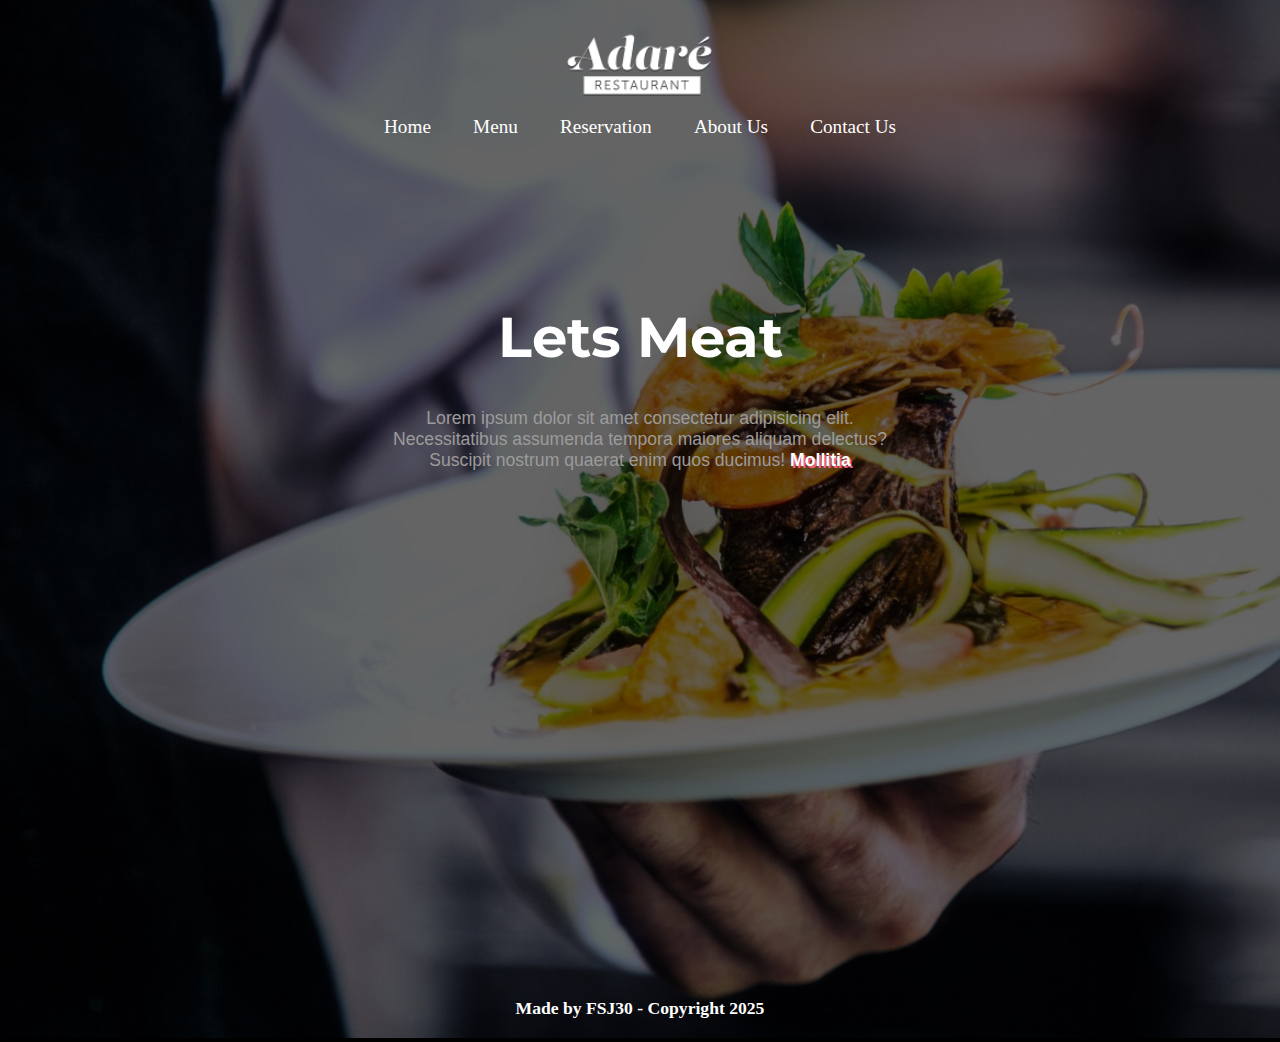
<file: index.html>
<!DOCTYPE html>
<html lang="en">
  <head>
    <meta charset="UTF-8" />
    <meta name="viewport" content="width=device-width, initial-scale=1.0" />
    <title>Adare Restaurant</title>
    <link rel="stylesheet" href="./HTML-CSS/css/styles.css" class="css" />
  </head>
  <body>
    <div class="container">
      <header class="header">
        <section class="img-container">
          <img
            src="./HTML-CSS/assets/Image/logo-adare-restaurant.png"
            alt="image-logo-adare-restaurant"
            class="img-logo"
          />
        </section>

        <nav class="navbar">
          <a href="#" class="nav-item">Home</a>
          <a href="#" class="nav-item">Menu</a>
          <a href="#" class="nav-item">Reservation</a>
          <a href="#" class="nav-item">About Us</a>
          <a href="#" class="nav-item">Contact Us</a>
        </nav>
      </header>

      <main class="main-container">
        <section class="main-text-container">
          <h1 class="main-text">Lets Meat</h1>
          <article>
            <p>
              Lorem ipsum dolor sit amet consectetur adipisicing elit.
              Necessitatibus assumenda tempora maiores aliquam delectus?
              Suscipit nostrum quaerat enim quos ducimus!
              <strong><a href="#">Mollitia</a></strong>
            </p>
          </article>
        </section>
        <section class="maps-container">
          <iframe
            class="maps"
            src="https://www.google.com/maps/embed?pb=!1m18!1m12!1m3!1d15505.133141222444!2d-89.23318862915042!3d13.701284948421128!2m3!1f0!2f0!3f0!3m2!1i1024!2i768!4f13.1!3m3!1m2!1s0x8f6330410936858f%3A0x15d42e2cc882d6f0!2sPlaza%20Salvador%20del%20Mundo!5e0!3m2!1sen!2ssv!4v1750120134012!5m2!1sen!2ssv"
            style="border: 0"
            allowfullscreen=""
            loading="lazy"
            referrerpolicy="no-referrer-when-downgrade"
          ></iframe>
        </section>
      </main>

      <footer class="footer">
        <h4>Made by FSJ30 - Copyright 2025</h4>
      </footer>
    </div>
  </body>
</html>
</file>
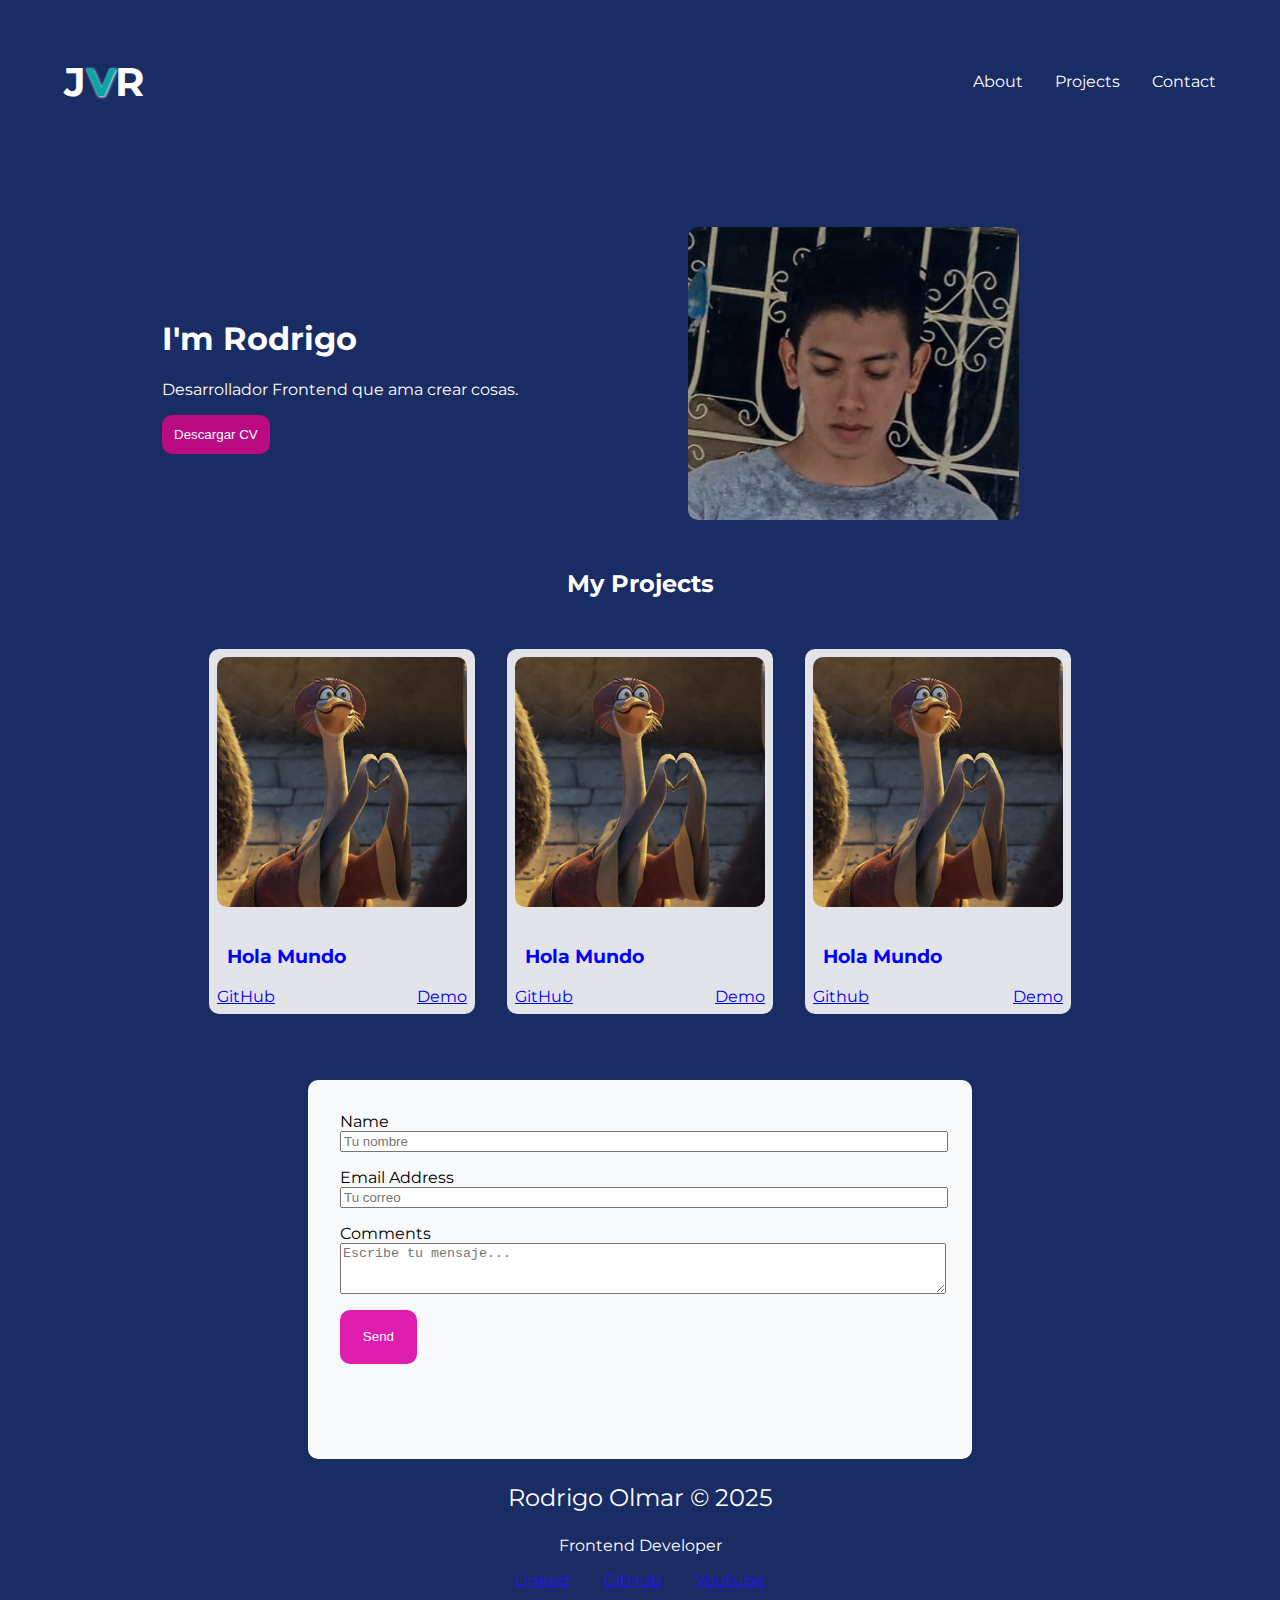
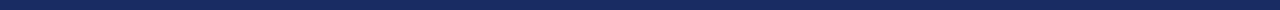
<file: Testcito/index_roto.html>
<!DOCTYPE html>
<html lang="es">
  <head>
    <meta charset="UTF-8" />
    <meta name="viewport" content="width=device-width, initial-scale=1.0" />
    <title>Portfolio Roto</title>
    <link rel="stylesheet" href="./styles_roto.css" />
  </head>
  <body class="main-body">
    <div class="wraper">
      <header class="top-header">
        <nav class="nabar">
          <section class="logo-section">
            <h2 class="logo-text">J<span>V</span>R</h2>
          </section>
          <ul class="nav-menu">
            <li><a href="#" class="hola">About</a></li>
            <li><a href="#" class="hola">Projects</a></li>
            <li><a href="#" class="hola">Contact</a></li>
          </ul>
        </nav>
      </header>

      <main class="main-ctn">
        <section class="biografia">
          <h1 class="typing">I'm Rodrigo</h1>
          <p class="descript">Desarrollador Frontend que ama crear cosas.</p>
          <a href="#"><button class="boton">Descargar CV</button></a>
        </section>

        <section class="foto-container">
          <img class="foto" src="./no soy asi.jpeg" alt="foto pato" />
        </section>
      </main>

      <section class="mis-proyectos">
        <div class="projects-header">
          <h2 class="centered">My Projects</h2>
        </div>

        <div class="grid-container">
          <article class="projectcard">
            <div>
              <img class="img-top" src="./foto-pato.jpg" />
            </div>
            <div class="cardcontent">
              <h3>Hola Mundo</h3>
              <div class="enlaces">
                <a href="#">GitHub</a>
                <a href="#">Demo</a>
              </div>
            </div>
          </article>

          <article class="projectcard">
            <div>
              <img class="img-top" src="./foto-pato.jpg" />
            </div>
            <div class="cardcontent">
              <h3>Hola Mundo</h3>
              <div class="enlaces">
                <a href="#">GitHub</a>
                <a href="#">Demo</a>
              </div>
            </div>
          </article>

          <article class="projectcard">
            <div>
              <img class="img-top" src="./foto-pato.jpg" />
            </div>
            <div class="cardcontent">
              <h3>Hola Mundo</h3>
              <div class="enlaces">
                <a href="#">Github</a>
                <a href="#">Demo</a>
              </div>
            </div>
          </article>
        </div>
      </section>

      <section class="contacto">
        <form class="formulario">
          <label>Name</label>
          <input type="text" class="inpt" placeholder="Tu nombre" />

          <label>Email Address</label>
          <input type="email" class="inpt" placeholder="Tu correo" />

          <label>Comments</label>
          <textarea
            class="inpt"
            rows="3"
            cols="4"
            placeholder="Escribe tu mensaje..."
          ></textarea>

          <input type="submit" class="bt-submit" value="Send" />
        </form>
      </section>

      <footer class="footer-section">
        <p class="footer-text">Rodrigo Olmar © 2025</p>
        <p class>Frontend Developer</p>
        <div class="redes-sociales">
          <a href="#">Linked</a>
          <a href="#">GitHub</a>
          <a href="#">Youtube</a>
        </div>
      </footer>
    </div>
  </body>
</html>
</file>
<file: HTML-CSS/css/styles.css>
@import url("https://fonts.googleapis.com/css2?family=Montserrat:ital,wght@0,100..900;1,100..900&display=swap");

:root {
  --primary-color: #f56084;
}
/* GLOBALES */
html {
  margin: 0;
  padding: 0;
}

body {
  background-image: url(../assets/Image/background-adare-restaurant.jpg);
  background-size: cover;
}

.container {
  margin-left: auto;
  margin-right: auto;
  width: 80vw;
  text-align: center;
}

/* HEADER */
.container .header {
  text-align: center;
  height: 20vh;
}

/* IMG-LOGO*/
.container .header .img-container {
  height: 12vh;
  display: flex;
  justify-content: center;
}

.container .header .img-container .img-logo {
  height: 10vh;
}

/* NAVBAR*/
.container .header .navbar {
  display: flex;
  justify-content: space-between;
  width: 40vw;
  margin: 0 auto;
}

.container .header .navbar .nav-item {
  color: white;
  text-decoration: none;
  font-size: 1.2em;
  transition: 0.3s ease-in-out;
}

.container .header .navbar .nav-item:hover {
  animation: navItemHover 0.3s forwards;
}

@keyframes navItemHover {
  0% {
    color: white;
    text-decoration: none;
    font-size: 1.2em;
  }
  100% {
    color: var(--primary-color);
    text-decoration: underline;
    font-size: 1.4em;
  }
}

/* MAIN-CONTAINER */
.container .main-container {
  margin-top: 5vh;
}

.container .main-container .main-text-container {
  color: white;
  padding: 2rem;
}

.container .main-container .main-text-container .main-text {
  font-family: "Montserrat", sans-serif;
  font-size: 3.5em;
  transition: all 0.3s;
}

/* MAIN HOVER*/
.container .main-container .main-text-container .main-text:hover {
  text-shadow: 0.05em 0.05em var(--primary-color);
}

/* MAIN ARTICLE */
.container .main-container .main-text-container article {
  margin: 0 auto;
  max-width: 40vw;
}

.container .main-container .main-text-container article p {
  color: rgb(156, 155, 155);
  font-family: Arial, Helvetica, sans-serif;
  font-size: 1.1em;
}

.container .main-container .main-text-container article p strong a {
  text-decoration: none;
  color: white;
  text-shadow: 0.1em 0.1em #f56084;
}

/* MAIN MAPS */
.container .main-container .maps-container .maps {
  height: 50vh;
  width: 68vw;
}

/* FOOTER */
.container .footer {
  color: white;
}

.container .footer h4 {
  font-size: 1.1em;
}
</file>
<file: Testcito/styles_roto.css>
@import url("https://fonts.googleapis.com/css2?family=Montserrat&display=swap");

/* GLOBALES */
.main-body {
  background-color: #192c63;
  font-family: "Montserrat", sans-serif;
  color: #fff;
  margin: 0;
  padding: 0;
}

/* WRAPER HEADER */
.wraper {
  width: 90%;
  margin: 0 auto;
}

.wraper .top-header .nabar {
  display: flex;
  justify-content: space-between;
  align-items: center;
  padding: 1.5rem 0;
}

.wraper .top-header .nabar .logo-section .logo-text {
  font-size: 2.5em;
}
.wraper .top-header .nabar .logo-section .logo-text span {
  color: rgb(10, 165, 165);
  text-shadow: 1px 1px 3px white;
}

.wraper .top-header .nabar .nav-menu{
  list-style: none;
  display: flex;
  gap: 2rem;
  padding: 0;
  transition: 0.3s ease-in-out;
}

.wraper .top-header .nabar .nav-menu .hola{
  color: white;
  text-decoration: none;
}

.wraper .top-header .nabar .nav-menu .hola:hover{
   animation: menuNav 0.3s forwards;
}

@keyframes menuNav {
  to {
    color: #bb0b83;
    text-decoration: underline;
    font-size: 1.4em;
  }
}

/* WRAPER MAIN-CTN */
.wraper .main-ctn {
  display: grid;
  grid-template-columns: 1fr 1fr;
  gap: 3rem;
  align-items: center;
  margin-top: 4rem;
}

.wraper .main-ctn .biografia {
  margin: 0 auto;
}

.wraper .main-ctn .biografia .typing {
  overflow: hidden;
  border-right: 2px white;
  animation: typing 2s steps(25);
}
@keyframes typing {
  to {
    width: 100%;
  }
}

.wraper .main-ctn .biografia .boton {
  background: #bb0b83;
  color: white;
  padding: 12px;
  border: none;
  cursor: pointer;
  border-radius: 10px;
}

.wraper .main-ctn .foto-container .foto {
  width: 60%;
  border-radius: 10px;
  margin: 0 1.5em 0 1.5em;
  transition: all 0.5s ease-in-out;
  
}

.wraper .main-ctn .foto-container .foto:hover{
  text-shadow: 5px 5px 0.3s rgb(234, 74, 100);
}

/* WRAPER MIS PROYECTOS */

.wraper .mis-proyectos .projects-header .centered {
  padding-top: 25px;
  padding-bottom: 15px;
  text-align: center;
}

.wraper .mis-proyectos .grid-container {
  width: 100%;
  display: flex;
  justify-content: center;
  margin-bottom: 50px;
}

.wraper .mis-proyectos .grid-container .projectcard {
  color: blue;
  margin: 16px;
  background-color: #e2e4ea;
  padding: 8px;
  width: 250px;
  border-radius: 10px;
}

.wraper .mis-proyectos .grid-container .projectcard .img-top {
  width: 100%;
  margin-bottom: 15px;
  border-radius: 10px;
}

.wraper .mis-proyectos .grid-container .projectcard .cardcontent h3 {
  margin-left: 10px;
}

.wraper .mis-proyectos .grid-container .projectcard .cardcontent .enlaces {
  display: flex;
  justify-content: space-between;
}

/* WRAPER  FORMULARIO */

.wraper .contacto .formulario {
  max-width: 600px;
  background: #f8f9fa;
  padding: 2rem;
  border-radius: 10px;
  margin: 0 auto;
  color: black;
  height: 35vh;
}

.wraper .contacto .formulario .inpt {
  display: block;
  width: 100%;
  margin-bottom: 1rem;
}

.wraper .contacto .formulario .bt-submit {
  background-color: rgb(223, 29, 175);
  color: #fff;
  padding: 0.75rem;
  border: none;
  cursor: pointer;
  border-radius: 10px;
  height: 6vh;
  width: 6vw;
}

/* WRAPER FOOTER */

.wraper .footer-section {
  text-align: center;
}

.wraper .footer-section .footer-text {
  font-size: 1.5rem;
}

.wraper .footer-section .redes-sociales a {
  color: #1f18f5;
  display: inline;
  margin: 15px;
  gap: 2rem;
  margin-top: 1rem;
  padding-bottom: 20px;
}
</file>
